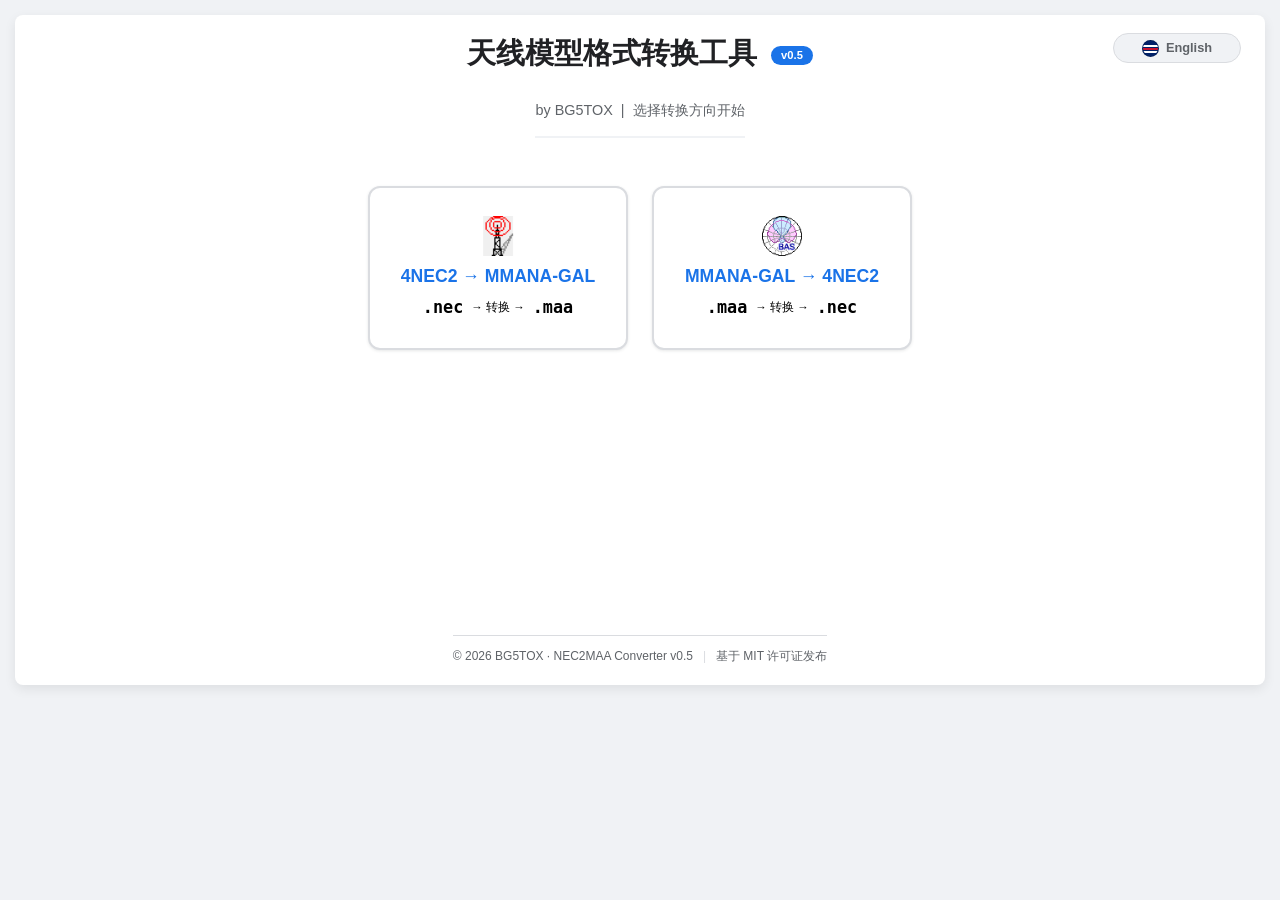
<file: index.html>
<!DOCTYPE html>
<html lang="zh-CN">
<head>
    <meta charset="UTF-8">
    <meta name="viewport" content="width=device-width, initial-scale=1.0">
    <title>NEC 转 MMANA 格式转换工具</title>
    <link rel="stylesheet" href="css/style.css">
</head>
<body>

<div class="container" id="appRoot">
    <div id="wizardScreen" style="min-height:70vh; display:flex; flex-direction:column; align-items:center; justify-content:center; gap:28px;">
        <button class="lang-btn lang-toggle" id="langToggleWiz">English</button>
        <h1 style="margin:0;"><span data-i18n="wiz.title">天线模型格式转换工具</span> <span class="dir-badge">v0.5</span></h1>
        <div class="subtitle" data-i18n="wiz.subtitle">by BG5TOX &nbsp;|&nbsp; 选择转换方向开始</div>
        <div style="display:flex; gap:24px; flex-wrap:wrap; justify-content:center;">
            <button id="wizN2M" class="wizard-card">
                <div class="wiz-icon"><img src="assets/4nec2.ico" alt="4NEC2" class="wiz-logo"></div>
                <div class="wiz-title" data-i18n="wiz.n2m.title">4NEC2 → MMANA-GAL</div>
                <div class="wiz-desc wiz-inline">
                    <span class="wiz-format">.nec</span>
                    <span class="wiz-arrow" data-i18n="wiz.n2m.arrow">→ 转换 →</span>
                    <span class="wiz-format">.maa</span>
                </div>
            </button>
            <button id="wizM2N" class="wizard-card">
                <div class="wiz-icon"><img src="assets/MMANA.ico" alt="MMANA-GAL" class="wiz-logo"></div>
                <div class="wiz-title" data-i18n="wiz.m2n.title">MMANA-GAL → 4NEC2</div>
                <div class="wiz-desc wiz-inline">
                    <span class="wiz-format">.maa</span>
                    <span class="wiz-arrow" data-i18n="wiz.m2n.arrow">→ 转换 →</span>
                    <span class="wiz-format">.nec</span>
                </div>
            </button>
        </div>
        <div class="footer" id="footerBarWiz">
            <span data-i18n="footer.copyright">© 2026 BG5TOX · NEC2MAA Converter v0.5</span>
            <span class="footer-sep">|</span>
            <span data-i18n="footer.license">基于 MIT 许可证发布</span>
        </div>
    </div>

    <div id="workScreen" style="display:none;">
    <div style="display:flex; align-items:center; justify-content:space-between; margin-bottom:4px;">
        <div>
        <h1 id="workTitle" style="margin:0; font-size:1.3rem; display:flex; align-items:center; gap:10px;">4NEC2 转 MMANA-GAL 格式转换工具 <span class="dir-badge" id="verBadge2">v0.5</span></h1>
        <div class="subtitle" data-i18n="work.subtitle">by BG5TOX &nbsp;|&nbsp; 发布日期2026.09.04</div>
        </div>
        <div style="display:flex; flex-direction:column; align-items:flex-end; gap:0;">
            <button class="lang-btn lang-toggle" id="langToggleWork">English</button>
            <button class="btn-back-wizard" id="btnSwitchDir" data-i18n="work.back">⬅ 返回</button>
        </div>
    </div>
    
    <div class="settings-wrapper" id="panelSettingsWrap">
        <div class="settings-section" id="panelSettings">
            <div class="settings-title">
                <span data-i18n="panel.n2m.basic">基本参数</span>
                <div class="title-actions">
                    <button class="btn-mini active" id="btnModeFile" data-i18n="panel.btnModeFile">按文件名</button>
                    <button class="btn-mini" id="btnModeCM" data-i18n="panel.btnModeCM">按原文件备注</button>
                </div>
            </div>
            <div class="controls">
                <div class="control-group full-width">
                    <label data-i18n="panel.antennaName">天线名称</label>
                    <input type="text" id="maaTitle" value="Converted_Antenna" data-i18n-ph="panel.maaTitle.ph" placeholder="MAA 内部标题 (纯英文/数字)">
                </div>
                <div class="control-group full-width">
                    <label><span data-i18n="panel.freq">频率(MHz)</span> <span class="req-star">*</span></label>
                    <input type="number" id="freq" value="" step="0.001" data-i18n-ph="panel.freq.ph" placeholder="自动读取/手填" style="border-color: var(--warning);">
                </div>
                <div class="control-group">
                    <label data-i18n="panel.rImp">阻抗 R (Ω)</label>
                    <input type="number" id="r_imp" value="50.0" step="0.1">
                </div>
                <div class="control-group">
                    <label data-i18n="panel.xImp">阻抗 jX (Ω)</label>
                    <input type="number" id="x_imp" value="0.0" step="0.1">
                </div>
                <div class="control-group full-width">
                    <label data-i18n="panel.axisMap">坐标轴转换</label>
                    <select id="axis_map">
                        <option value="keep" selected data-i18n="panel.axis.keep">保持原坐标轴</option>
                        <option value="swap" data-i18n="panel.axis.swap">X/Y轴对调</option>
                    </select>
                </div>
            </div>
        </div>

        <div class="settings-section">
            <div class="settings-title" data-i18n="panel.n2m.env">环境参数</div>
            <div class="controls">
                <div class="control-group full-width">
                    <label data-i18n="panel.groundType">地面类型 (G)</label>
                    <select id="g_ground">
                        <option value="0" selected data-i18n="panel.ground.0">0 - 自由空间</option>
                        <option value="1" data-i18n="panel.ground.1">1 - 理想地面</option>
                        <option value="2" data-i18n="panel.ground.2">2 - 真实地面 (MININEC)</option>
                    </select>
                </div>
                <div class="control-group">
                    <label data-i18n="panel.material">天线材料</label>
                    <select id="ant_material">
                        <option value="0" selected data-i18n="panel.mat.0">无损</option>
                        <option value="1" data-i18n="panel.mat.1">铜线</option>
                        <option value="2" data-i18n="panel.mat.2">铜管</option>
                        <option value="3" data-i18n="panel.mat.3">铝线</option>
                        <option value="4" data-i18n="panel.mat.4">铝管</option>
                        <option value="5" data-i18n="panel.mat.5">铁线</option>
                        <option value="6" data-i18n="panel.mat.6">铁管</option>
                    </select>
                </div>
                <div class="control-group">
                    <label data-i18n="panel.addHeight">附加高度 (m)</label>
                    <input type="number" id="add_height" value="0.0" step="0.1">
                </div>
            </div>
            
            <div class="settings-title" style="margin-top: 10px;" data-i18n="panel.rearLobe">后瓣评估范围</div>
            <div class="controls">
                <div class="control-group">
                    <label data-i18n="panel.az">方位角 Az (°)</label>
                    <input type="number" id="az_angle" value="120" step="1">
                </div>
                <div class="control-group">
                    <label data-i18n="panel.el">仰角 El (°)</label>
                    <input type="number" id="el_angle" value="60" step="1">
                </div>
            </div>
        </div>

        <div class="settings-section">
            <div class="settings-title" data-i18n="panel.segAuto">自动分段参数</div>
            <div class="controls">
                <div class="control-group full-width">
                    <label data-i18n="panel.dm1">基础分段 (DM1)</label>
                    <input type="number" id="dm1" value="800" step="1">
                </div>
                <div class="control-group full-width">
                    <label data-i18n="panel.dm2">密集分段 (DM2)</label>
                    <input type="number" id="dm2" value="80" step="1">
                </div>
                <div class="control-group">
                    <label data-i18n="panel.sc">渐变系数 (SC)</label>
                    <input type="number" id="sc" value="2.0" step="0.1">
                </div>
                <div class="control-group">
                    <label data-i18n="panel.ec">保留段数 (EC)</label>
                    <input type="number" id="ec" value="2" step="1">
                </div>
            </div>
        </div>

        <div class="settings-section full-width-section">
            <div class="settings-title">
                <span data-i18n="panel.srcLoad">激励源 (Source) &amp; 负载 (Load)</span>
                <div class="title-actions">
                    <button class="btn-mini" id="btnReExtract" style="background:#e8f0fe; color:#1a73e8; font-weight:bold;" data-i18n="panel.reExtract">↻ 重新从代码提取解析</button>
                </div>
            </div>
            <div class="controls" style="grid-template-columns: 1fr 1fr;">
                <div class="control-group full-width" style="grid-column: span 1;">
                    <label><span data-i18n="panel.source">Source 激励源定义</span> <span class="help-text" style="display:inline; margin-left:5px;" data-i18n="panel.source.hint">(格式: 位置, 幅度(V), 相位(°))</span></label>
                    <textarea id="sourceInput" rows="2">w1c, 1.0, 0.0</textarea>
                </div>
                <div class="control-group full-width" style="grid-column: span 1;">
                    <label><span data-i18n="panel.load">Load 负载定义</span> <span class="help-text" style="display:inline; margin-left:5px;" data-i18n="panel.load.hint">(格式: 位置, 类型0/1, P1, P2, P3)</span></label>
                    <textarea id="loadInput" rows="2"></textarea>
                </div>
            </div>
        </div>
    </div>

    <div class="settings-wrapper" id="m2nPanelWrap" style="display:none;">
        <div class="settings-section">
            <div class="settings-title">
                <span data-i18n="panel.m2n.basic">基本参数</span>
                <div class="title-actions">
                    <button class="btn-mini active" id="m2nBtnModeFile" data-i18n="panel.m2nBtnModeFile">按文件名</button>
                    <button class="btn-mini" id="m2nBtnModeTitle" data-i18n="panel.m2nBtnModeTitle">按原文件标题</button>
                </div>
            </div>
            <div class="controls">
                <div class="control-group full-width">
                    <label data-i18n="panel.antennaName">天线名称</label>
                    <input type="text" id="m2nTitle" value="" data-i18n-ph="panel.maaTitle.ph" placeholder="MAA 内部标题 (纯英文/数字)">
                </div>
                <div class="control-group full-width">
                    <label><span data-i18n="panel.freq">频率(MHz)</span> <span class="req-star">*</span></label>
                    <input type="number" id="m2nFreq" value="" step="0.001" data-i18n-ph="panel.freq.ph" placeholder="自动读取/手填" style="border-color: var(--warning);">
                </div>
                <div class="control-group">
                    <label data-i18n="panel.rImp">阻抗 R (Ω)</label>
                    <input type="number" id="m2nRImp" value="50.0" step="0.1">
                </div>
                <div class="control-group">
                    <label data-i18n="panel.xImp">阻抗 jX (Ω)</label>
                    <input type="number" id="m2nXImp" value="0.0" step="0.1">
                </div>
                <div class="control-group full-width">
                    <label data-i18n="panel.axisMap">坐标轴转换</label>
                    <select id="m2nAxisMap">
                        <option value="keep" selected data-i18n="panel.axis.keep">保持原坐标轴</option>
                        <option value="swap" data-i18n="panel.axis.swap">X/Y轴对调</option>
                    </select>
                </div>
            </div>
        </div>

        <div class="settings-section">
            <div class="settings-title" data-i18n="panel.m2n.ground">地面参数</div>
            <div class="controls">
                <div class="control-group full-width">
                    <label data-i18n="panel.m2n.groundType">地面类型</label>
                    <select id="m2nGround">
                        <option value="0" selected data-i18n="panel.m2nGround.0">0 - 自由空间</option>
                        <option value="1" data-i18n="panel.m2nGround.1">1 - 理想地面</option>
                        <option value="2" data-i18n="panel.m2nGround.2">2 - 真实地面 (MININEC)</option>
                        <option value="-1" data-i18n="panel.m2nGround.-1">-1 - 真实地面 (Sommerfeld-Norton)</option>
                    </select>
                </div>
                <div class="control-group full-width" id="m2nPresetGroup" style="display:none;">
                    <label data-i18n="panel.m2n.preset">地面预设</label>
                    <select id="m2nGroundPreset">
                        <option value="" selected data-i18n="panel.m2nPreset.custom">自定义</option>
                    </select>
                </div>
                <div class="control-group">
                    <label data-i18n="panel.m2n.sigma">地面电导率 (mS/m)</label>
                    <input type="number" id="m2nSigma" value="" step="0.1" data-i18n-ph="panel.m2n.sigma.ph" placeholder="手动填入" disabled>
                </div>
                <div class="control-group">
                    <label data-i18n="panel.m2n.epsr">地面介电常数 (εr)</label>
                    <input type="number" id="m2nEpsr" value="" step="0.5" data-i18n-ph="panel.m2n.epsr.ph" placeholder="手动填入" disabled>
                </div>
            </div>
        </div>

        <div class="settings-section">
            <div class="settings-title" data-i18n="panel.m2n.segParams">分段参数</div>
            <div class="controls" style="row-gap:14px;">
                <div class="control-group full-width" style="flex-direction:row !important; align-items:center; justify-content:flex-start; gap:8px;">
                    <label for="m2nForceSeg" style="margin:0; padding:0; cursor:pointer; text-align:left; flex:0 0 auto;" data-i18n="panel.m2nForceSeg">打开强制分段</label>
                    <input type="checkbox" id="m2nForceSeg" style="width:16px; height:16px; margin:0; flex:0 0 auto;">
                </div>
                <div class="control-group">
                    <label data-i18n="panel.m2n.segDensity">分段密度</label>
                    <div style="display:flex; align-items:center; gap:6px;">
                        <input type="number" id="m2nSegDensity" value="" step="1" data-i18n-ph="panel.m2n.sigma.ph" placeholder="手动填入" disabled>
                        <span style="font-size:0.8rem; color:var(--text-light); white-space:nowrap;" data-i18n="panel.m2n.segsPerLambda">Segs/λ</span>
                    </div>
                    <div class="help-text" id="m2nSegDensityHint" data-i18n="panel.m2n.segDensityHint">典型值：15~100</div>
                </div>
            </div>
            <div id="m2nAutoSegNote" style="background:#fff8e1; border:1px solid #f0c36d; border-radius:6px; padding:8px 10px; box-sizing:border-box; margin-top:12px;">
                <span style="color:#b45309; font-size:0.8rem; font-weight:600;" data-i18n="ui.m2nAutoSegNote">注意：当前分段数统一为1， 导入模型时需在 NEC 软件中打开自动分段功能。</span>
            </div>
        </div>

        <div class="settings-section full-width-section">
            <div class="settings-title">
                <span data-i18n="panel.srcLoad">激励源 (Source) &amp; 负载 (Load)</span>
                <div class="title-actions">
                    <button class="btn-mini" id="btnM2NReparse" style="background:#e8f0fe; color:#1a73e8; font-weight:bold;" data-i18n="panel.m2n.reparse">↻ 重新从代码提取解析</button>
                </div>
            </div>
            <div class="controls" style="grid-template-columns: 1fr 1fr;">
                <div class="control-group full-width" style="grid-column: span 1;">
                    <label><span data-i18n="panel.m2n.source">Source 激励源</span> <span class="help-text" style="display:inline; margin-left:5px;" data-i18n="panel.m2n.source.hint">(格式: w线号锚点, 相位(°), 幅度)</span></label>
                    <textarea id="m2nSourceInput" rows="2"></textarea>
                </div>
                <div class="control-group full-width" style="grid-column: span 1;">
                    <label><span data-i18n="panel.m2n.load">Load 负载</span> <span class="help-text" style="display:inline; margin-left:5px;" data-i18n="panel.m2n.load.hint">(格式: w线号锚点, 类型0/1, 参数…)</span></label>
                    <textarea id="m2nLoadInput" rows="2"></textarea>
                </div>
            </div>
        </div>
    </div>

    <div class="main-workspace">
        <div class="panel">
            <div class="action-bar">
                <span data-i18n="main.step1">1. 载入模型 (支持拖拽)</span>
                <div>
                    <input type="file" id="fileInput" accept=".nec,.inp,.txt" style="display:none">
                    <button class="btn btn-upload" id="btnUpload">📁 导入 .nec</button>
                </div>
            </div>
            <textarea id="inputNec" class="code-area" placeholder="请将 .nec 文件拖拽到此处..."></textarea>
        </div>
        
        <div class="panel">
            <div class="action-bar">
                <span data-i18n="main.step2">2. 输出结果</span>
                <button id="btnDownload" class="btn btn-success" disabled>💾 下载 .maa</button>
            </div>
            <textarea id="outputMaa" class="code-area" readonly data-i18n-ph="main.output.ph" placeholder="转换成功后，结果将显示在这里..."></textarea>
        </div>
    </div>

    <div class="convert-row">
        <button class="btn btn-primary" id="btnConvert">⚡ 执行转换 (Convert) &gt;&gt;</button>
    </div>

    <div class="footer" id="footerBar">
        <span data-i18n="footer.copyright">© 2026 BG5TOX · NEC2MAA Converter v0.5</span>
        <span class="footer-sep">|</span>
        <span data-i18n="footer.license">基于 MIT 许可证发布</span>
    </div>
    </div>
</div>


    <script src="js/state.js"></script>
    <script src="js/i18n.js"></script>
    <script src="js/i18n/zh.js"></script>
    <script src="js/i18n/en.js"></script>
    <script src="js/utils.js"></script>
    <script src="js/geometry.js"></script>
    <script src="js/extract.js"></script>
    <script src="js/maa2nec/maa-parser.js"></script>
    <script src="js/maa2nec/maa-taper.js"></script>
    <script src="js/maa2nec/maa-symbols.js"></script>
    <script src="js/maa2nec/maa-writer.js"></script>
    <script src="js/convert.js"></script>
    <script src="js/app.js"></script>
</body>
</html>
</file>
<file: css/style.css>
:root {
            --primary: #1a73e8;
            --primary-hover: #1557b0;
            --success: #34a853;
            --success-hover: #2b803e;
            --warning: #fbbc04;
            --warning-hover: #f2a500;
            --danger: #ea4335;
            --bg-color: #f0f2f5;
            --card-bg: #ffffff;
            --border-color: #dadce0;
            --text-main: #202124;
            --text-muted: #5f6368;
            --radius: 6px;
        }

        body {
            font-family: -apple-system, BlinkMacSystemFont, "Segoe UI", Roboto, "Helvetica Neue", Arial, sans-serif;
            background-color: var(--bg-color);
            color: var(--text-main);
            margin: 0;
            padding: 15px;
            display: flex;
            flex-direction: column;
            align-items: center;
            line-height: 1.45;   /* i18n9lh: 全局显式行高 — 消除中/西文字体默认行高差 (中文雅黑~1.32 vs Segoe~1.21) 导致的整页排版高度抖动 */
        }

        .container {
            position: relative;   /* i18n6ui: 开屏语言按钮绝对定位锚点 */
            width: 100%;
            max-width: 1320px;
            background: var(--card-bg);
            border-radius: 8px;
            box-shadow: 0 4px 12px rgba(0,0,0,0.08);
            padding: 20px;
            box-sizing: border-box;
        }

        h1 {
            font-size: 1.8rem;
            line-height: 1.3;   /* i18n9lh: 中英标题行高一致 */
            margin-top: 0;
            margin-bottom: 5px;
            color: var(--text-main);
            text-align: center;
        }
        
        .subtitle {
            font-size: 0.9rem;
            line-height: 1.4;   /* i18n9lh */
            color: var(--text-muted);
            margin-bottom: 20px;
            text-align: center;
            padding-bottom: 15px;
            border-bottom: 2px solid var(--bg-color);
        }

        .settings-wrapper {
            display: grid;
            grid-template-columns: repeat(3, 1fr);
            gap: 12px;
            margin-bottom: 15px;
        }

        @media (max-width: 900px) {
            .settings-wrapper { grid-template-columns: repeat(2, 1fr); }
        }
        @media (max-width: 600px) {
            .settings-wrapper { grid-template-columns: 1fr; }
        }

        .settings-section {
            background: #f8f9fa;
            padding: 10px 12px;
            border-radius: var(--radius);
            border: 1px solid var(--border-color);
        }

        .full-width-section { grid-column: 1 / -1; }

        .settings-title {
            font-size: 0.9rem;
            font-weight: 600;
            margin-bottom: 10px;
            color: var(--primary);
            display: flex;
            align-items: center;
            justify-content: space-between;
        }

        .controls {
            display: grid;
            grid-template-columns: repeat(2, 1fr);
            gap: 8px 10px;
        }

        .control-group { display: flex; flex-direction: column; }
        .control-group.full-width { grid-column: 1 / -1; }

        label {
            font-size: 0.75rem;
            font-weight: 500;
            margin-bottom: 3px;
            color: var(--text-muted);
            white-space: nowrap;
        }

        input, select, textarea {
            padding: 5px 6px;
            border: 1px solid var(--border-color);
            border-radius: 4px;
            font-size: 0.85rem;
            transition: border-color 0.2s;
            width: 100%;
            box-sizing: border-box;
            font-family: -apple-system, BlinkMacSystemFont, "Segoe UI", Roboto, sans-serif;
        }
        
        textarea { font-family: monospace; }

        input:focus, select:focus, textarea:focus {
            outline: none;
            border-color: var(--primary);
        }
        
        .help-text { font-size: 0.7rem; color: #666; margin-top: 3px; line-height: 1.3; }
        .req-star { color: var(--danger); font-weight: bold; }
        code {
            background: #e8eaed;
            padding: 1px 3px;
            border-radius: 3px;
            color: #d93025;
            font-family: monospace;
        }

        .title-actions { display: flex; gap: 4px; }
        .btn-mini {
            background: #e8eaed;
            color: var(--text-muted);
            border: none;
            padding: 3px 8px;
            font-size: 0.7rem;
            font-family: monospace;
            line-height: 1.4;   /* i18n9lh: 显式行高 — 按文件名/By file name 切换高度稳定 */
        }
.btn-mini:hover { background: #dadce0; }
.btn-mini.active { background: var(--primary); color: white; }

/* ==== 向导开屏 (R4) ==== */
.wizard-card {
    width: 260px; padding: 28px 22px;
    background: white; border: 2px solid var(--border-color); border-radius: 12px;
    cursor: pointer; text-align: center; font-family: inherit;
    transition: all 0.18s ease; box-shadow: 0 1px 3px rgba(60,64,67,.12);
}
.wizard-card:hover { border-color: var(--primary); transform: translateY(-3px); box-shadow: 0 6px 18px rgba(26,115,232,.18); }
.wizard-card .wiz-icon { font-size: 2.2rem; margin-bottom: 10px; line-height: 1; }   /* i18n9lh */
.wizard-card .wiz-icon .wiz-logo {   /* i18n10icon: 开屏卡片软件徽标 (assets/*.ico) — 定尺寸不随语言/字体抖动 */
    width: 40px; height: 40px; display: block; margin: 0 auto;
    image-rendering: auto; border-radius: 4px;
}
.wizard-card .wiz-title { font-size: 1.1rem; font-weight: 700; color: var(--primary); margin-bottom: 8px; }
.wizard-card .wiz-desc { font-size: 0.8rem; color: var(--text-light); line-height: 1.5; }
.wizard-card .wiz-inline { display: flex; align-items: center; justify-content: center; gap: 8px; }
.wizard-card .wiz-format { font-size: 1.05rem; font-weight: 700; color: var(--text); font-family: Consolas, monospace; }
.wizard-card .wiz-arrow { font-size: 0.72rem; color: var(--text-light); margin: 0; }

        .btn-back-wizard {
            height: 34px; line-height: 1; box-sizing: border-box;   /* i18n9lh: 中英文高度一致 */
            padding: 0 20px; font-size: 0.85rem; font-weight: 600;
            background: white; color: var(--primary);
            border: 1.5px solid var(--primary); border-radius: 8px; cursor: pointer;
            transition: all 0.15s ease; font-family: inherit;
            display: inline-flex; align-items: center; justify-content: center;
        }
.btn-back-wizard:hover { background: #e8f0fe; }

/* ==== v0.5 i18n: 语言切换按钮 (i18n6ui — 胶囊描边风格, 与 btn-back 协调而不同质) ==== */
.lang-btn {
    padding: 0 16px; font-size: 0.8rem; font-weight: 600;
    background: var(--bg-color); color: var(--text-muted);
    border: 1.5px solid var(--border-color); border-radius: 16px; cursor: pointer;
    transition: color 0.15s ease, border-color 0.15s ease, background 0.15s ease; font-family: inherit; white-space: nowrap;
    min-width: 128px;                    /* i18n8flag: 固定最小宽 — 中文/英文切换时按钮宽度不抖动 */
    height: 30px; line-height: 1;        /* i18n9lh: 定死高度+行高1 — 中文回退字体行高差不再改变按钮高度 */
    display: inline-flex; align-items: center; justify-content: center; gap: 7px;
    box-sizing: border-box;
}
.lang-btn:hover { color: var(--primary); border-color: var(--primary); background: #e8f0fe; }
/* 国旗徽章 (i18n8flag): 纯 CSS 双色圆 — 无图片/emoji 依赖 (emoji 国旗在 Windows Chrome 不渲染) */
.lang-btn .flag {
    display: inline-block; width: 15px; height: 15px; border-radius: 50%;
    border: 1px solid rgba(0,0,0,.15); flex: 0 0 auto; vertical-align: middle;
    position: relative; overflow: hidden;
}
.lang-btn .flag.cn { background: #de2910; }                  /* 中国: 红底 */
.lang-btn .flag.cn::after {                                   /* 大五角星位 (简化: 黄色圆点居左上) */
    content: ""; position: absolute; top: 2px; left: 3px; width: 6px; height: 6px;
    background: #ffde00; border-radius: 50%;
}
.lang-btn .flag.gb { background: #012169; }                  /* 英国: 蓝底 */
.lang-btn .flag.gb::after {                                  /* 简化: 白/红双色横条象征米字 */
    content: ""; position: absolute; top: 7px; left: 0; width: 100%; height: 2px; background: #c8102e;
    box-shadow: 0 -3px 0 #ffffff, 0 3px 0 #ffffff;
}
/* 开屏页: 右上角悬浮 (container 定位锚点) */
#langToggleWiz { position: absolute; top: 18px; right: 24px; }
/* 工作区: 顶栏行内, 返回按钮上方, 留足间距 */
#langToggleWork { margin-bottom: 10px; }

.dir-badge {
    display: inline-block; font-size: 0.7rem; font-weight: 600;
    background: var(--primary); color: white;
    border-radius: 10px; padding: 2px 10px; vertical-align: middle; margin-left: 6px;
}

        .main-workspace {
            display: grid;
            grid-template-columns: 1fr 1fr;
            gap: 15px;
            margin-top: 5px;
        }
        @media (max-width: 768px) { .main-workspace { grid-template-columns: 1fr; } }

        .panel { display: flex; flex-direction: column; gap: 6px; }

        .action-bar {
            display: flex;
            justify-content: space-between;
            align-items: center;
            background: var(--bg-color);
            padding: 6px 10px;
            border-radius: 4px;
        }
        .action-bar span { font-weight: 600; font-size: 0.85rem; color: var(--text-main); line-height: 1.4; }

        button.btn {
            border: none;
            padding: 7px 14px;
            font-size: 0.85rem;
            border-radius: 4px;
            cursor: pointer;
            font-weight: 600;
            transition: all 0.2s;
            display: inline-flex;
            align-items: center;
            justify-content: center;
            gap: 5px;
            line-height: 1;   /* i18n9lh: 恒定行高 — 导入/下载按钮中英等高 */
        }
        .btn-primary { background: var(--primary); color: white; }
        .btn-primary:hover { background: var(--primary-hover); }
        .btn-success { background: var(--success); color: white; }
        .btn-success:hover { background: var(--success-hover); }
        .btn-upload { background: var(--warning); color: #000; }
        .btn-upload:hover { background: var(--warning-hover); }

        button:disabled {
            background-color: #cccccc !important;
            color: #666666 !important;
            cursor: not-allowed;
            opacity: 0.7;
        }

        .code-area {
            width: 100%;
            height: 320px;
            font-family: "Courier New", Courier, monospace;
            padding: 10px;
            border: 2px dashed var(--border-color);
            resize: vertical;
            box-sizing: border-box;
            background: #fafafa;
            font-size: 0.85rem;
        }
        #outputMaa { border-style: solid; background: #fff; }
        .drop-active { border-color: var(--primary) !important; background-color: #e8f0fe !important; border-style: solid !important; }

        .convert-row { display: flex; justify-content: center; margin-top: 15px; }
        .convert-row button { padding: 10px 30px; font-size: 1rem; }

        /* ==== v0.5 i18n11copyright: 页脚 (版权+许可, 双语言; i18n12: 开屏+工作区两处) ==== */
        .footer {
            display: flex; align-items: center; justify-content: center; gap: 10px;
            margin-top: 18px; padding-top: 12px;
            border-top: 1px solid var(--border-color);
            font-size: 0.75rem; color: var(--text-muted);
            line-height: 1.4;   /* i18n9lh */
        }
        .footer-sep { color: var(--border-color); }
        /* 开屏页脚: wizardScreen 为 flex-column + justify-content:center —
           margin-top:auto 把页脚推到底部, 其余内容仍整体居中 */
        #footerBarWiz { margin-top: auto; }
</file>
